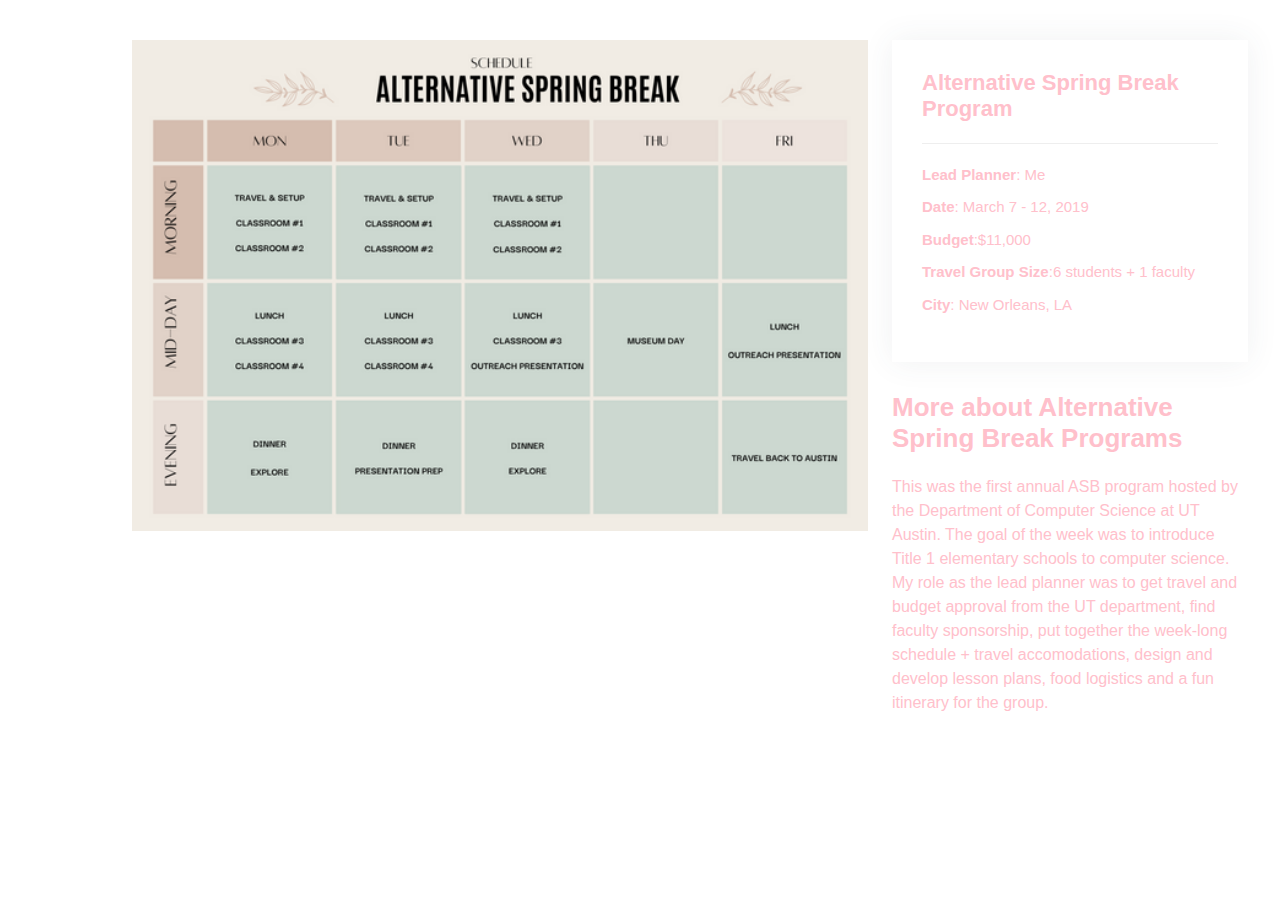
<file: public/asb.html>
<!DOCTYPE html>
<html lang="en">

<head>
  <meta charset="utf-8">
  <meta content="width=device-width, initial-scale=1.0" name="viewport">

  <title>Portfolio Details - Personal Bootstrap Template</title>
  <meta content="" name="description">
  <meta content="" name="keywords">

  <!-- Favicons -->
  <link href="assets/img/favicon.png" rel="icon">
  <link href="assets/img/apple-touch-icon.png" rel="apple-touch-icon">

  <!-- Google Fonts -->
  <link
    href="https://fonts.googleapis.com/css?family=Open+Sans:300,300i,400,400i,600,600i,700,700i|Raleway:300,300i,400,400i,500,500i,600,600i,700,700i|Poppins:300,300i,400,400i,500,500i,600,600i,700,700i"
    rel="stylesheet">

  <!-- Vendor CSS Files -->
  <link href="assets/vendor/aos/aos.css" rel="stylesheet">
  <link href="assets/vendor/bootstrap/css/bootstrap.min.css" rel="stylesheet">
  <link href="assets/vendor/bootstrap-icons/bootstrap-icons.css" rel="stylesheet">
  <link href="assets/vendor/boxicons/css/boxicons.min.css" rel="stylesheet">
  <link href="assets/vendor/glightbox/css/glightbox.min.css" rel="stylesheet">
  <link href="assets/vendor/swiper/swiper-bundle.min.css" rel="stylesheet">

  <!-- Template Main CSS File -->
  <link href="assets/css/style.css" rel="stylesheet">

  <!-- =======================================================
  * Template Name: MyResume - v4.7.0
  * Template URL: https://bootstrapmade.com/free-html-bootstrap-template-my-resume/
  * Author: BootstrapMade.com
  * License: https://bootstrapmade.com/license/
  ======================================================== -->
</head>

<body>

  <main id="main">

    <!-- ======= Portfolio Details Section ======= -->
    <section id="portfolio-details" class="portfolio-details">
      <div class="container">

        <div class="row gy-4">

          <div class="col-lg-8">
            <div class="portfolio-details-slider swiper">
              <div class="swiper-wrapper align-items-center">

                <div class="swiper-slide">
                  <img src="assets/img/portfolio/asb1.png" alt="">
                </div>

              </div>
              <div class="swiper-pagination"></div>
            </div>
          </div>

          <div class="col-lg-4">
            <div class="portfolio-info">
              <h3>Alternative Spring Break Program</h3>
              <ul>
                <li><strong>Lead Planner</strong>: Me</li>
                <li><strong>Date</strong>: March 7 - 12, 2019</li>
                <li><strong>Budget</strong>:$11,000</li>
                <li><strong>Travel Group Size</strong>:6 students + 1 faculty</li>
                <li><strong>City</strong>: New Orleans, LA</li>
              </ul>
            </div>
            <div class="portfolio-description">
              <h2>More about Alternative Spring Break Programs</h2>
              <p>
                This was the first annual ASB program hosted by the Department of Computer Science at UT Austin. The
                goal of the week was to introduce Title 1 elementary schools to computer science. My role as the lead
                planner was to get travel and budget approval from the UT department, find faculty sponsorship, put
                together the week-long schedule + travel accomodations, design and develop lesson plans, food logistics
                and a fun itinerary for the group. </p>
            </div>
          </div>

        </div>

      </div>
    </section><!-- End Portfolio Details Section -->

  </main><!-- End #main -->

  <div id="preloader"></div>
  <a href="#" class="back-to-top d-flex align-items-center justify-content-center"><i
      class="bi bi-arrow-up-short"></i></a>

  <!-- Vendor JS Files -->
  <script src="assets/vendor/purecounter/purecounter.js"></script>
  <script src="assets/vendor/aos/aos.js"></script>
  <script src="assets/vendor/bootstrap/js/bootstrap.bundle.min.js"></script>
  <script src="assets/vendor/glightbox/js/glightbox.min.js"></script>
  <script src="assets/vendor/isotope-layout/isotope.pkgd.min.js"></script>
  <script src="assets/vendor/swiper/swiper-bundle.min.js"></script>
  <script src="assets/vendor/typed.js/typed.min.js"></script>
  <script src="assets/vendor/waypoints/noframework.waypoints.js"></script>
  <script src="assets/vendor/php-email-form/validate.js"></script>

  <!-- Template Main JS File -->
  <script src="assets/js/main.js"></script>

</body>

</html>
</file>
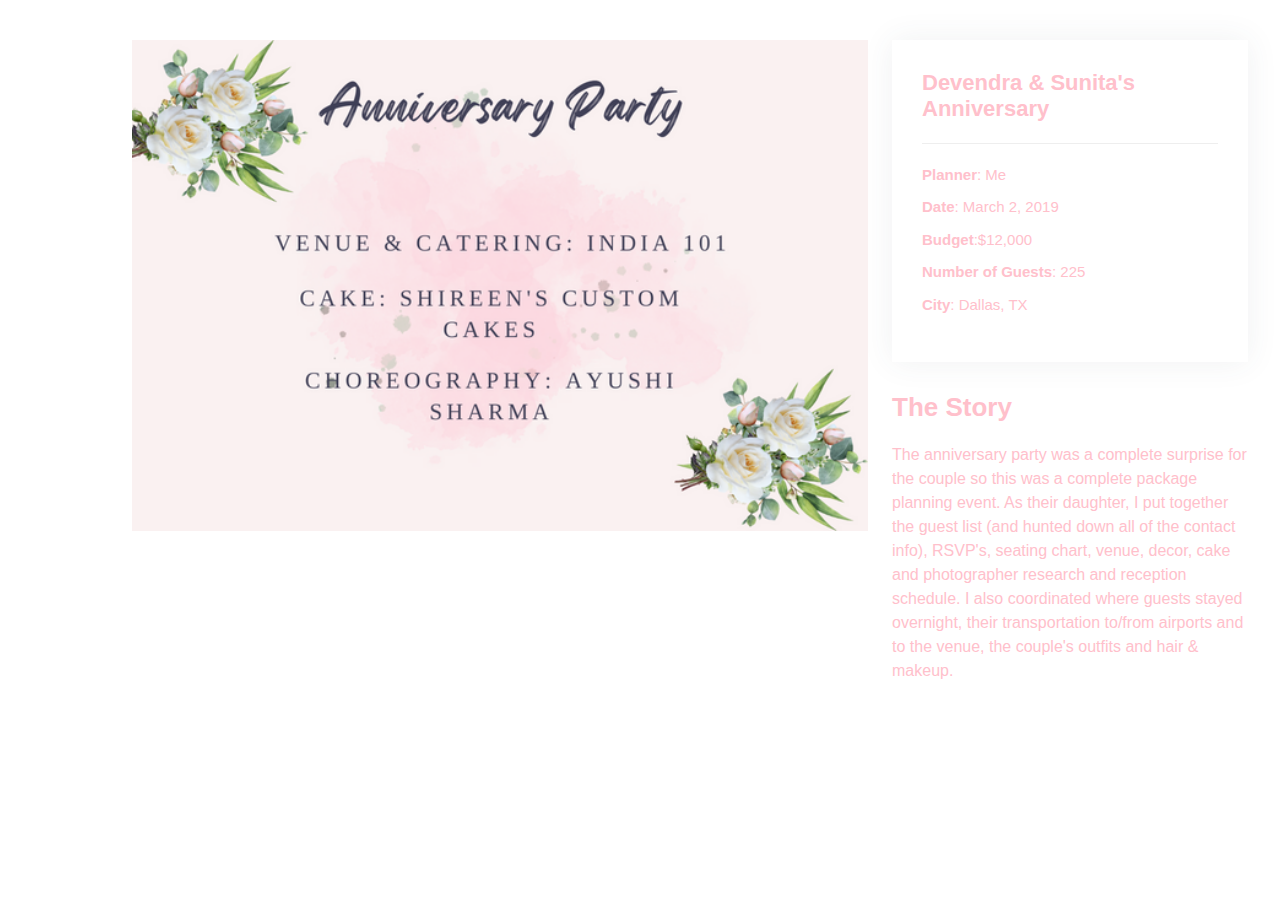
<file: public/dsanniversary.html>
<!DOCTYPE html>
<html lang="en">

<head>
  <meta charset="utf-8">
  <meta content="width=device-width, initial-scale=1.0" name="viewport">

  <title>Devendra & Sunita's Anniversary</title>
  <meta content="" name="description">
  <meta content="" name="keywords">

  <!-- Favicons -->
  <link href="assets/img/favicon.png" rel="icon">
  <link href="assets/img/apple-touch-icon.png" rel="apple-touch-icon">

  <!-- Google Fonts -->
  <link
    href="https://fonts.googleapis.com/css?family=Open+Sans:300,300i,400,400i,600,600i,700,700i|Raleway:300,300i,400,400i,500,500i,600,600i,700,700i|Poppins:300,300i,400,400i,500,500i,600,600i,700,700i"
    rel="stylesheet">

  <!-- Vendor CSS Files -->
  <link href="assets/vendor/aos/aos.css" rel="stylesheet">
  <link href="assets/vendor/bootstrap/css/bootstrap.min.css" rel="stylesheet">
  <link href="assets/vendor/bootstrap-icons/bootstrap-icons.css" rel="stylesheet">
  <link href="assets/vendor/boxicons/css/boxicons.min.css" rel="stylesheet">
  <link href="assets/vendor/glightbox/css/glightbox.min.css" rel="stylesheet">
  <link href="assets/vendor/swiper/swiper-bundle.min.css" rel="stylesheet">

  <!-- Template Main CSS File -->
  <link href="assets/css/style.css" rel="stylesheet">

  <!-- =======================================================
  * Template Name: MyResume - v4.7.0
  * Template URL: https://bootstrapmade.com/free-html-bootstrap-template-my-resume/
  * Author: BootstrapMade.com
  * License: https://bootstrapmade.com/license/
  ======================================================== -->
</head>

<body>

  <main id="main">

    <!-- ======= Portfolio Details Section ======= -->
    <section id="portfolio-details" class="portfolio-details">
      <div class="container">

        <div class="row gy-4">

          <div class="col-lg-8">
            <div class="portfolio-details-slider swiper">
              <div class="swiper-wrapper align-items-center">

                <div class="swiper-slide">
                  <img src="assets/img/portfolio/dsgupta1.png" alt="">
                </div>

              </div>
              <div class="swiper-pagination"></div>
            </div>
          </div>

          <div class="col-lg-4">
            <div class="portfolio-info">
              <h3>Devendra & Sunita's Anniversary</h3>
              <ul>
                <li><strong>Planner</strong>: Me</li>
                <li><strong>Date</strong>: March 2, 2019</li>
                <li><strong>Budget</strong>:$12,000</li>
                <li><strong>Number of Guests</strong>: 225</li>
                <li><strong>City</strong>: Dallas, TX</li>
              </ul>
            </div>
            <div class="portfolio-description">
              <h2>The Story</h2>
              <p>
                The anniversary party was a complete surprise for the couple so this was a complete package planning
                event. As their daughter, I put together the guest list (and hunted down all of the contact info),
                RSVP's, seating chart, venue,
                decor, cake and photographer research and reception schedule. I also coordinated where guests stayed
                overnight, their transportation to/from airports and to the venue, the couple's outfits and hair &
                makeup. </p>
            </div>
          </div>

        </div>

      </div>
    </section><!-- End Portfolio Details Section -->

  </main><!-- End #main -->

  <div id="preloader"></div>
  <a href="#" class="back-to-top d-flex align-items-center justify-content-center"><i
      class="bi bi-arrow-up-short"></i></a>

  <!-- Vendor JS Files -->
  <script src="assets/vendor/purecounter/purecounter.js"></script>
  <script src="assets/vendor/aos/aos.js"></script>
  <script src="assets/vendor/bootstrap/js/bootstrap.bundle.min.js"></script>
  <script src="assets/vendor/glightbox/js/glightbox.min.js"></script>
  <script src="assets/vendor/isotope-layout/isotope.pkgd.min.js"></script>
  <script src="assets/vendor/swiper/swiper-bundle.min.js"></script>
  <script src="assets/vendor/typed.js/typed.min.js"></script>
  <script src="assets/vendor/waypoints/noframework.waypoints.js"></script>
  <script src="assets/vendor/php-email-form/validate.js"></script>

  <!-- Template Main JS File -->
  <script src="assets/js/main.js"></script>

</body>

</html>
</file>
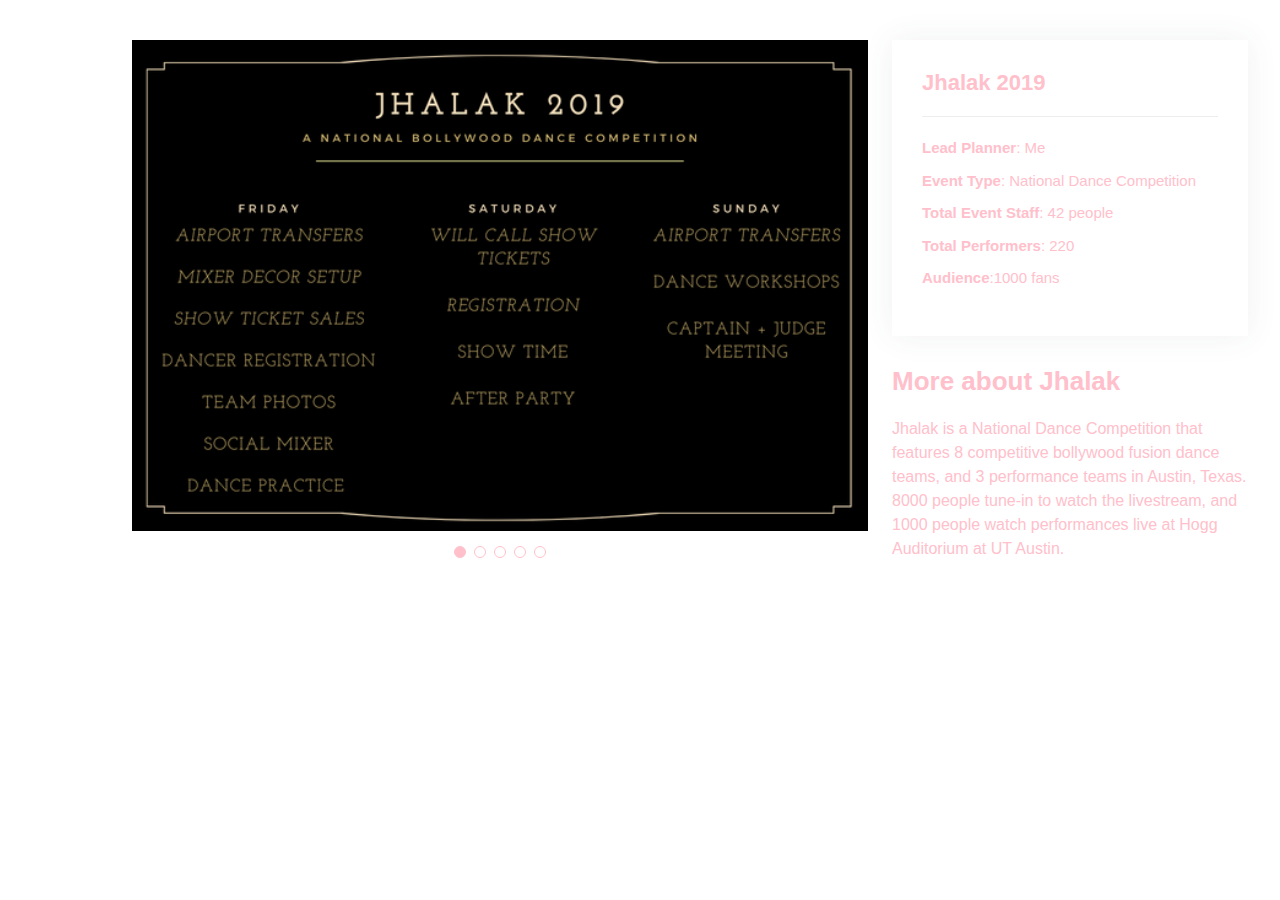
<file: public/jhalak.html>
<!DOCTYPE html>
<html lang="en">

<head>
  <meta charset="utf-8">
  <meta content="width=device-width, initial-scale=1.0" name="viewport">

  <title>Portfolio Details - Personal Bootstrap Template</title>
  <meta content="" name="description">
  <meta content="" name="keywords">

  <!-- Favicons -->
  <link href="assets/img/favicon.png" rel="icon">
  <link href="assets/img/apple-touch-icon.png" rel="apple-touch-icon">

  <!-- Google Fonts -->
  <link
    href="https://fonts.googleapis.com/css?family=Open+Sans:300,300i,400,400i,600,600i,700,700i|Raleway:300,300i,400,400i,500,500i,600,600i,700,700i|Poppins:300,300i,400,400i,500,500i,600,600i,700,700i"
    rel="stylesheet">

  <!-- Vendor CSS Files -->
  <link href="assets/vendor/aos/aos.css" rel="stylesheet">
  <link href="assets/vendor/bootstrap/css/bootstrap.min.css" rel="stylesheet">
  <link href="assets/vendor/bootstrap-icons/bootstrap-icons.css" rel="stylesheet">
  <link href="assets/vendor/boxicons/css/boxicons.min.css" rel="stylesheet">
  <link href="assets/vendor/glightbox/css/glightbox.min.css" rel="stylesheet">
  <link href="assets/vendor/swiper/swiper-bundle.min.css" rel="stylesheet">

  <!-- Template Main CSS File -->
  <link href="assets/css/style.css" rel="stylesheet">

  <!-- =======================================================
  * Template Name: MyResume - v4.7.0
  * Template URL: https://bootstrapmade.com/free-html-bootstrap-template-my-resume/
  * Author: BootstrapMade.com
  * License: https://bootstrapmade.com/license/
  ======================================================== -->
</head>

<body>

  <main id="main">

    <!-- ======= Portfolio Details Section ======= -->
    <section id="portfolio-details" class="portfolio-details">
      <div class="container">

        <div class="row gy-4">

          <div class="col-lg-8">
            <div class="portfolio-details-slider swiper">
              <div class="swiper-wrapper align-items-center">

                <div class="swiper-slide">
                  <img src="assets/img/portfolio/jevents1.png" alt="">
                </div>

                <div class="swiper-slide">
                  <img src="assets/img/portfolio/jevents2.png" alt="">
                </div>

                <div class="swiper-slide">
                  <img src="assets/img/portfolio/jevents3.png" alt="">
                </div>

                <div class="swiper-slide">
                  <img src="assets/img/portfolio/jevents4.png" alt="">
                </div>

                <div class="swiper-slide">
                  <iframe width="600" height="400" src="https://www.youtube.com/embed/M6PgWkA6PFI"
                    title="YouTube video player" frameborder="0"
                    allow="accelerometer; autoplay; clipboard-write; encrypted-media; gyroscope; picture-in-picture"
                    allowfullscreen></iframe>
                </div>

              </div>
              <div class="swiper-pagination"></div>
            </div>
          </div>

          <div class="col-lg-4">
            <div class="portfolio-info">
              <h3>Jhalak 2019</h3>
              <ul>
                <li><strong>Lead Planner</strong>: Me</li>
                <li><strong>Event Type</strong>: National Dance Competition</li>
                <li><strong>Total Event Staff</strong>: 42 people</li>
                <li><strong>Total Performers</strong>: 220</li>
                <li><strong>Audience</strong>:1000 fans</li>
              </ul>
            </div>
            <div class="portfolio-description">
              <h2>More about Jhalak</h2>
              <p>
                Jhalak is a National Dance Competition that features 8 competitive bollywood fusion dance teams, and 3
                performance teams in Austin, Texas. 8000 people tune-in to watch the livestream, and 1000 people watch
                performances live at Hogg
                Auditorium at UT Austin. </p>
            </div>
          </div>

        </div>

      </div>
    </section><!-- End Portfolio Details Section -->

  </main><!-- End #main -->

  <div id="preloader"></div>
  <a href="#" class="back-to-top d-flex align-items-center justify-content-center"><i
      class="bi bi-arrow-up-short"></i></a>

  <!-- Vendor JS Files -->
  <script src="assets/vendor/purecounter/purecounter.js"></script>
  <script src="assets/vendor/aos/aos.js"></script>
  <script src="assets/vendor/bootstrap/js/bootstrap.bundle.min.js"></script>
  <script src="assets/vendor/glightbox/js/glightbox.min.js"></script>
  <script src="assets/vendor/isotope-layout/isotope.pkgd.min.js"></script>
  <script src="assets/vendor/swiper/swiper-bundle.min.js"></script>
  <script src="assets/vendor/typed.js/typed.min.js"></script>
  <script src="assets/vendor/waypoints/noframework.waypoints.js"></script>
  <script src="assets/vendor/php-email-form/validate.js"></script>

  <!-- Template Main JS File -->
  <script src="assets/js/main.js"></script>

</body>

</html>
</file>
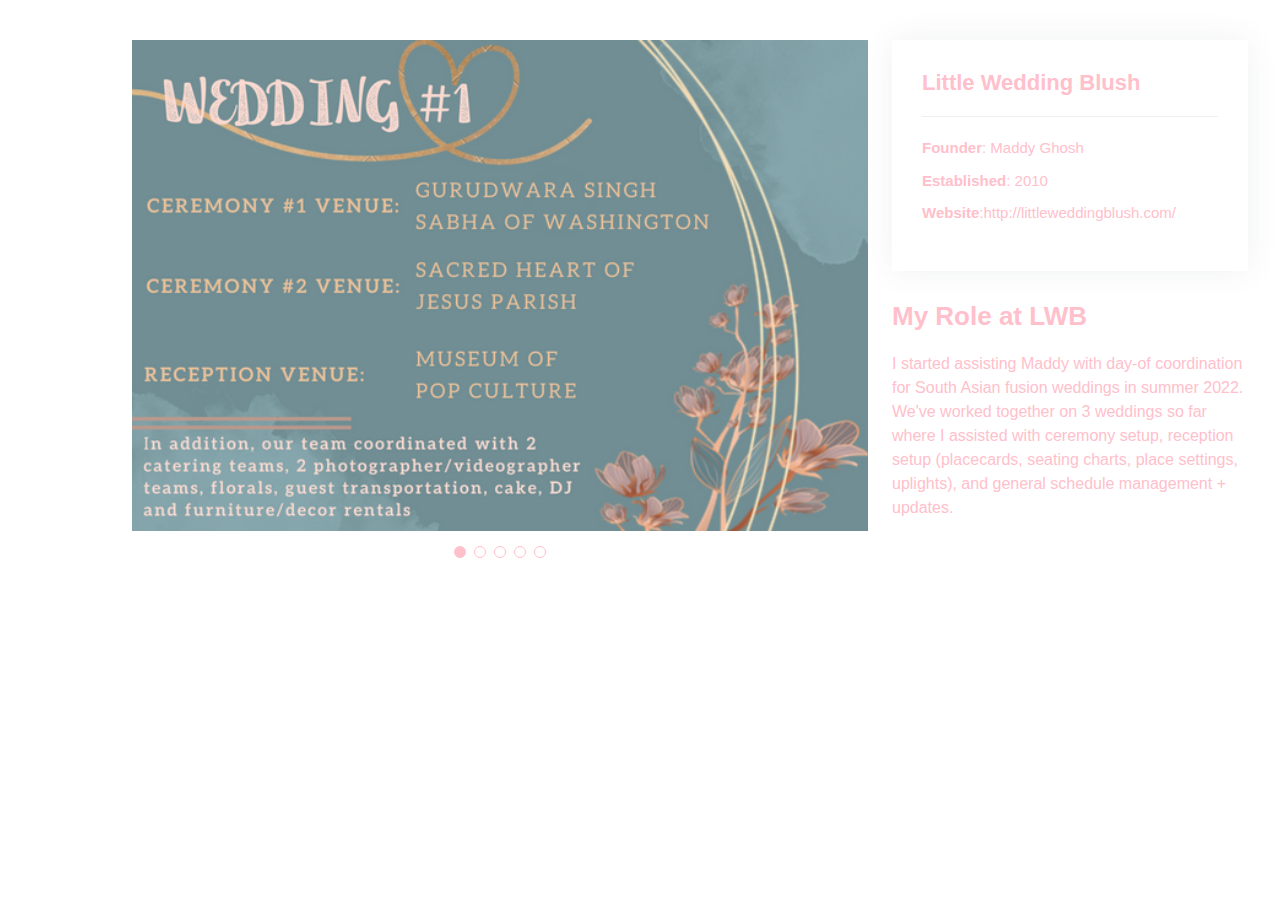
<file: public/lwb.html>
<!DOCTYPE html>
<html lang="en">

<head>
  <meta charset="utf-8">
  <meta content="width=device-width, initial-scale=1.0" name="viewport">

  <title>Little Wedding Blush Details</title>
  <meta content="" name="description">
  <meta content="" name="keywords">

  <!-- Favicons -->
  <link href="assets/img/favicon.png" rel="icon">
  <link href="assets/img/apple-touch-icon.png" rel="apple-touch-icon">

  <!-- Google Fonts -->
  <link
    href="https://fonts.googleapis.com/css?family=Open+Sans:300,300i,400,400i,600,600i,700,700i|Raleway:300,300i,400,400i,500,500i,600,600i,700,700i|Poppins:300,300i,400,400i,500,500i,600,600i,700,700i"
    rel="stylesheet">

  <!-- Vendor CSS Files -->
  <link href="assets/vendor/aos/aos.css" rel="stylesheet">
  <link href="assets/vendor/bootstrap/css/bootstrap.min.css" rel="stylesheet">
  <link href="assets/vendor/bootstrap-icons/bootstrap-icons.css" rel="stylesheet">
  <link href="assets/vendor/boxicons/css/boxicons.min.css" rel="stylesheet">
  <link href="assets/vendor/glightbox/css/glightbox.min.css" rel="stylesheet">
  <link href="assets/vendor/swiper/swiper-bundle.min.css" rel="stylesheet">

  <!-- Template Main CSS File -->
  <link href="assets/css/style.css" rel="stylesheet">

  <!-- =======================================================
  * Template Name: MyResume - v4.7.0
  * Template URL: https://bootstrapmade.com/free-html-bootstrap-template-my-resume/
  * Author: BootstrapMade.com
  * License: https://bootstrapmade.com/license/
  ======================================================== -->
</head>

<body>

  <main id="main">

    <!-- ======= Portfolio Details Section ======= -->
    <section id="portfolio-details" class="portfolio-details">
      <div class="container">

        <div class="row gy-4">

          <div class="col-lg-8">
            <div class="portfolio-details-slider swiper">
              <div class="swiper-wrapper align-items-center">

                <div class="swiper-slide">
                  <img src="assets/img/portfolio/lwb1.png" alt="">
                </div>

                <div class="swiper-slide">
                  <img src="assets/img/portfolio/lwb2.png" alt="">
                </div>

                <div class="swiper-slide">
                  <img src="assets/img/portfolio/lwb3.png" alt="">
                </div>

                <div class="swiper-slide">
                  <img src="assets/img/portfolio/lwb4.png" alt="">
                </div>

                <div class="swiper-slide">
                  <img src="assets/img/portfolio/lwb5.png" alt="">
                </div>

              </div>
              <div class="swiper-pagination"></div>
            </div>
          </div>

          <div class="col-lg-4">
            <div class="portfolio-info">
              <h3>Little Wedding Blush</h3>
              <ul>
                <li><strong>Founder</strong>: Maddy Ghosh</li>
                <li><strong>Established</strong>: 2010</li>
                <li><strong>Website</strong>:http://littleweddingblush.com/</li>
              </ul>
            </div>
            <div class="portfolio-description">
              <h2>My Role at LWB</h2>
              <p>
                I started assisting Maddy with day-of coordination for South Asian fusion weddings in summer 2022. We've
                worked together on 3 weddings so far where I assisted with ceremony setup, reception setup (placecards,
                seating charts, place
                settings, uplights), and general
                schedule management + updates. </p>
            </div>
          </div>

        </div>

      </div>
    </section><!-- End Portfolio Details Section -->

  </main><!-- End #main -->

  <div id="preloader"></div>
  <a href="#" class="back-to-top d-flex align-items-center justify-content-center"><i
      class="bi bi-arrow-up-short"></i></a>

  <!-- Vendor JS Files -->
  <script src="assets/vendor/purecounter/purecounter.js"></script>
  <script src="assets/vendor/aos/aos.js"></script>
  <script src="assets/vendor/bootstrap/js/bootstrap.bundle.min.js"></script>
  <script src="assets/vendor/glightbox/js/glightbox.min.js"></script>
  <script src="assets/vendor/isotope-layout/isotope.pkgd.min.js"></script>
  <script src="assets/vendor/swiper/swiper-bundle.min.js"></script>
  <script src="assets/vendor/typed.js/typed.min.js"></script>
  <script src="assets/vendor/waypoints/noframework.waypoints.js"></script>
  <script src="assets/vendor/php-email-form/validate.js"></script>

  <!-- Template Main JS File -->
  <script src="assets/js/main.js"></script>

</body>

</html>
</file>
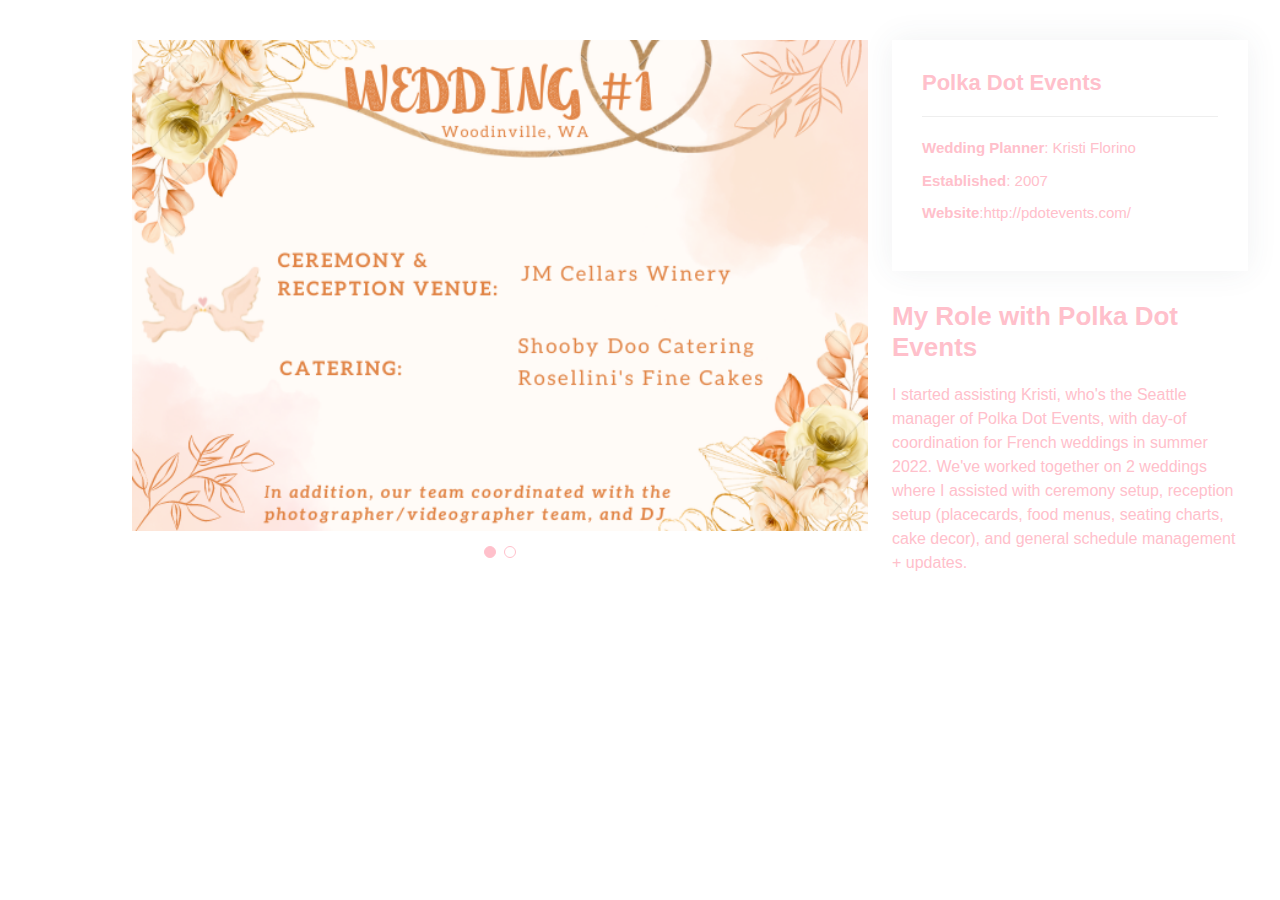
<file: public/pdotevents.html>
<!DOCTYPE html>
<html lang="en">

<head>
  <meta charset="utf-8">
  <meta content="width=device-width, initial-scale=1.0" name="viewport">

  <title>Polka Dot Events</title>
  <meta content="" name="description">
  <meta content="" name="keywords">

  <!-- Favicons -->
  <link href="assets/img/favicon.png" rel="icon">
  <link href="assets/img/apple-touch-icon.png" rel="apple-touch-icon">

  <!-- Google Fonts -->
  <link
    href="https://fonts.googleapis.com/css?family=Open+Sans:300,300i,400,400i,600,600i,700,700i|Raleway:300,300i,400,400i,500,500i,600,600i,700,700i|Poppins:300,300i,400,400i,500,500i,600,600i,700,700i"
    rel="stylesheet">

  <!-- Vendor CSS Files -->
  <link href="assets/vendor/aos/aos.css" rel="stylesheet">
  <link href="assets/vendor/bootstrap/css/bootstrap.min.css" rel="stylesheet">
  <link href="assets/vendor/bootstrap-icons/bootstrap-icons.css" rel="stylesheet">
  <link href="assets/vendor/boxicons/css/boxicons.min.css" rel="stylesheet">
  <link href="assets/vendor/glightbox/css/glightbox.min.css" rel="stylesheet">
  <link href="assets/vendor/swiper/swiper-bundle.min.css" rel="stylesheet">

  <!-- Template Main CSS File -->
  <link href="assets/css/style.css" rel="stylesheet">

  <!-- =======================================================
  * Template Name: MyResume - v4.7.0
  * Template URL: https://bootstrapmade.com/free-html-bootstrap-template-my-resume/
  * Author: BootstrapMade.com
  * License: https://bootstrapmade.com/license/
  ======================================================== -->
</head>

<body>

  <main id="main">

    <!-- ======= Portfolio Details Section ======= -->
    <section id="portfolio-details" class="portfolio-details">
      <div class="container">

        <div class="row gy-4">

          <div class="col-lg-8">
            <div class="portfolio-details-slider swiper">
              <div class="swiper-wrapper align-items-center">

                <div class="swiper-slide">
                  <img src="assets/img/portfolio/pde1.png" alt="">
                </div>

                <div class="swiper-slide">
                  <img src="assets/img/portfolio/pde2.png" alt="">
                </div>

              </div>
              <div class="swiper-pagination"></div>
            </div>
          </div>

          <div class="col-lg-4">
            <div class="portfolio-info">
              <h3>Polka Dot Events</h3>
              <ul>
                <li><strong>Wedding Planner</strong>: Kristi Florino</li>
                <li><strong>Established</strong>: 2007</li>
                <li><strong>Website</strong>:http://pdotevents.com/</li>
              </ul>
            </div>
            <div class="portfolio-description">
              <h2>My Role with Polka Dot Events</h2>
              <p>
                I started assisting Kristi, who's the Seattle manager of Polka Dot Events, with day-of coordination for
                French weddings in summer 2022. We've worked together on 2 weddings where I assisted with ceremony
                setup, reception setup
                (placecards, food menus, seating charts, cake decor), and general
                schedule management + updates. </p>
            </div>
          </div>

        </div>

      </div>
    </section><!-- End Portfolio Details Section -->

  </main><!-- End #main -->

  <div id="preloader"></div>
  <a href="#" class="back-to-top d-flex align-items-center justify-content-center"><i
      class="bi bi-arrow-up-short"></i></a>

  <!-- Vendor JS Files -->
  <script src="assets/vendor/purecounter/purecounter.js"></script>
  <script src="assets/vendor/aos/aos.js"></script>
  <script src="assets/vendor/bootstrap/js/bootstrap.bundle.min.js"></script>
  <script src="assets/vendor/glightbox/js/glightbox.min.js"></script>
  <script src="assets/vendor/isotope-layout/isotope.pkgd.min.js"></script>
  <script src="assets/vendor/swiper/swiper-bundle.min.js"></script>
  <script src="assets/vendor/typed.js/typed.min.js"></script>
  <script src="assets/vendor/waypoints/noframework.waypoints.js"></script>
  <script src="assets/vendor/php-email-form/validate.js"></script>

  <!-- Template Main JS File -->
  <script src="assets/js/main.js"></script>

</body>

</html>
</file>
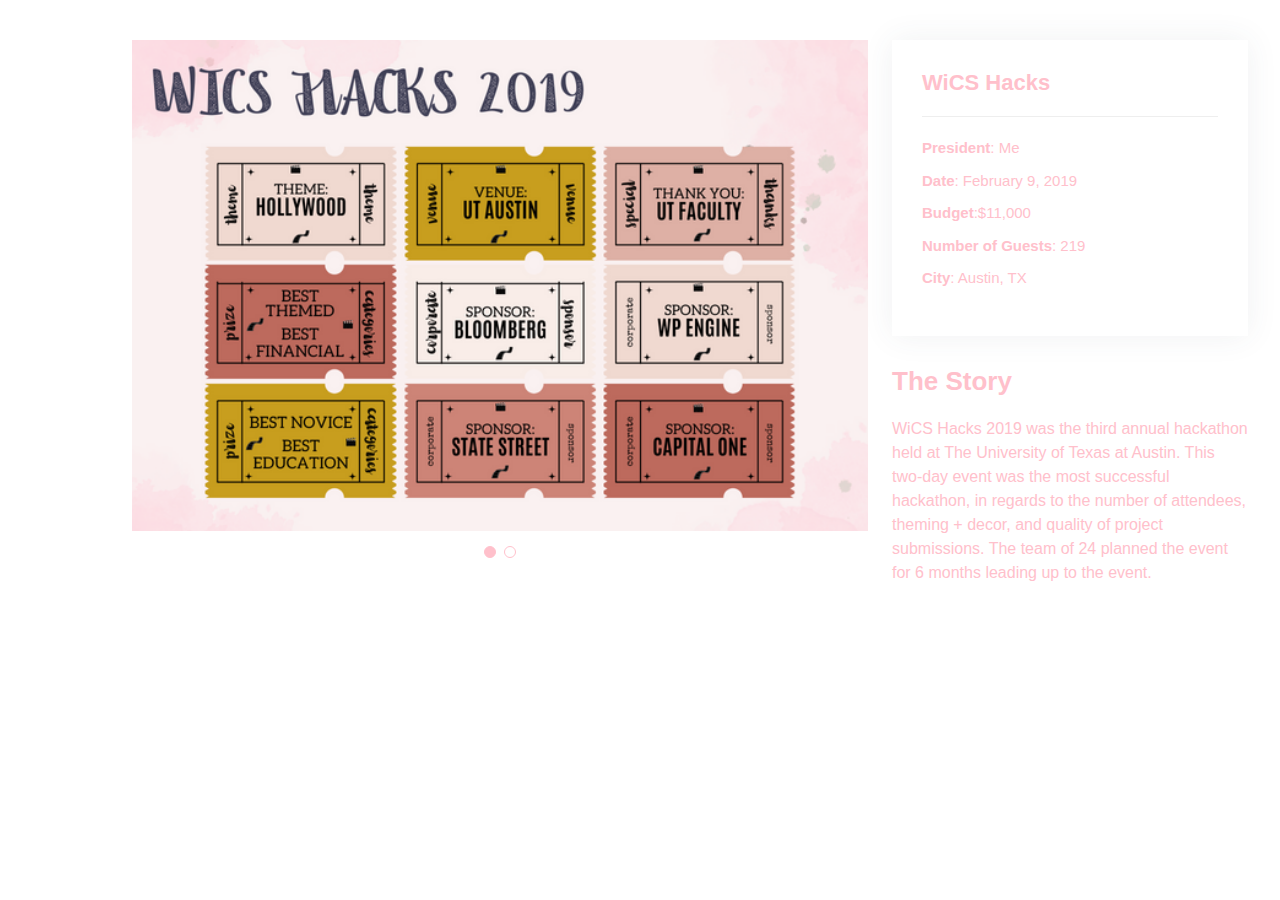
<file: public/wicshacks.html>
<!DOCTYPE html>
<html lang="en">

<head>
  <meta charset="utf-8">
  <meta content="width=device-width, initial-scale=1.0" name="viewport">

  <title>WiCS Hacks 2019</title>
  <meta content="" name="description">
  <meta content="" name="keywords">

  <!-- Favicons -->
  <link href="assets/img/favicon.png" rel="icon">
  <link href="assets/img/apple-touch-icon.png" rel="apple-touch-icon">

  <!-- Google Fonts -->
  <link
    href="https://fonts.googleapis.com/css?family=Open+Sans:300,300i,400,400i,600,600i,700,700i|Raleway:300,300i,400,400i,500,500i,600,600i,700,700i|Poppins:300,300i,400,400i,500,500i,600,600i,700,700i"
    rel="stylesheet">

  <!-- Vendor CSS Files -->
  <link href="assets/vendor/aos/aos.css" rel="stylesheet">
  <link href="assets/vendor/bootstrap/css/bootstrap.min.css" rel="stylesheet">
  <link href="assets/vendor/bootstrap-icons/bootstrap-icons.css" rel="stylesheet">
  <link href="assets/vendor/boxicons/css/boxicons.min.css" rel="stylesheet">
  <link href="assets/vendor/glightbox/css/glightbox.min.css" rel="stylesheet">
  <link href="assets/vendor/swiper/swiper-bundle.min.css" rel="stylesheet">

  <!-- Template Main CSS File -->
  <link href="assets/css/style.css" rel="stylesheet">

  <!-- =======================================================
  * Template Name: MyResume - v4.7.0
  * Template URL: https://bootstrapmade.com/free-html-bootstrap-template-my-resume/
  * Author: BootstrapMade.com
  * License: https://bootstrapmade.com/license/
  ======================================================== -->
</head>

<body>

  <main id="main">

    <!-- ======= Portfolio Details Section ======= -->
    <section id="portfolio-details" class="portfolio-details">
      <div class="container">

        <div class="row gy-4">

          <div class="col-lg-8">
            <div class="portfolio-details-slider swiper">
              <div class="swiper-wrapper align-items-center">

                <div class="swiper-slide">
                  <img src="assets/img/portfolio/wics1.png" alt="">
                </div>

                <div class="swiper-slide">
                  <img src="assets/img/portfolio/wics2.png" alt="">
                </div>

              </div>
              <div class="swiper-pagination"></div>
            </div>
          </div>

          <div class="col-lg-4">
            <div class="portfolio-info">
              <h3>WiCS Hacks</h3>
              <ul>
                <li><strong>President</strong>: Me</li>
                <li><strong>Date</strong>: February 9, 2019</li>
                <li><strong>Budget</strong>:$11,000</li>
                <li><strong>Number of Guests</strong>: 219</li>
                <li><strong>City</strong>: Austin, TX</li>
              </ul>
            </div>
            <div class="portfolio-description">
              <h2>The Story</h2>
              <p>
                WiCS Hacks 2019 was the third annual hackathon held at The University of Texas at Austin. This two-day
                event was the most successful hackathon, in regards to the number of attendees, theming + decor, and
                quality of project submissions. The team of 24 planned the event for 6 months leading up to the event.
              </p>
            </div>
          </div>

        </div>

      </div>
    </section><!-- End Portfolio Details Section -->

  </main><!-- End #main -->

  <div id="preloader"></div>
  <a href="#" class="back-to-top d-flex align-items-center justify-content-center"><i
      class="bi bi-arrow-up-short"></i></a>

  <!-- Vendor JS Files -->
  <script src="assets/vendor/purecounter/purecounter.js"></script>
  <script src="assets/vendor/aos/aos.js"></script>
  <script src="assets/vendor/bootstrap/js/bootstrap.bundle.min.js"></script>
  <script src="assets/vendor/glightbox/js/glightbox.min.js"></script>
  <script src="assets/vendor/isotope-layout/isotope.pkgd.min.js"></script>
  <script src="assets/vendor/swiper/swiper-bundle.min.js"></script>
  <script src="assets/vendor/typed.js/typed.min.js"></script>
  <script src="assets/vendor/waypoints/noframework.waypoints.js"></script>
  <script src="assets/vendor/php-email-form/validate.js"></script>

  <!-- Template Main JS File -->
  <script src="assets/js/main.js"></script>

</body>

</html>
</file>
<file: public/assets/css/style.css>
/**
* Template Name: MyResume - v4.7.0
* Template URL: https://bootstrapmade.com/free-html-bootstrap-template-my-resume/
* Author: BootstrapMade.com
* License: https://bootstrapmade.com/license/
*/

@secondary: #272829;

/*--------------------------------------------------------------
# General
--------------------------------------------------------------*/
body {
  font-family: "Lato", sans-serif;
  color: #FFC0CB;
}

a {
  color: #FFC0CB;
  text-decoration: none;
}

a:hover {
  color: #067ded;
  text-decoration: none;
}

h1,
h2,
h3,
h4,
h5,
h6 {
  font-family: "Lato", sans-serif;
}

/*--------------------------------------------------------------
# Back to top button
--------------------------------------------------------------*/
.back-to-top {
  position: fixed;
  visibility: hidden;
  opacity: 0;
  right: 15px;
  bottom: 15px;
  z-index: 996;
  background: #FFC0CB;
  width: 40px;
  height: 40px;
  border-radius: 50px;
  transition: all 0.4s;
}

.back-to-top i {
  font-size: 28px;
  color: #fff;
  line-height: 0;
}

.back-to-top:hover {
  background: #0678e3;
  color: #fff;
}

.back-to-top.active {
  visibility: visible;
  opacity: 1;
}

/*--------------------------------------------------------------
# Preloader
--------------------------------------------------------------*/
#preloader {
  position: fixed;
  top: 0;
  left: 0;
  right: 0;
  bottom: 0;
  z-index: 9999;
  overflow: hidden;
  background: #fff;
}

#preloader:before {
  content: "";
  position: fixed;
  top: calc(50% - 30px);
  left: calc(50% - 30px);
  border: 6px solid #FFC0CB;
  border-top-color: #fff;
  border-bottom-color: #fff;
  border-radius: 50%;
  width: 60px;
  height: 60px;
  -webkit-animation: animate-preloader 1s linear infinite;
  animation: animate-preloader 1s linear infinite;
}

@-webkit-keyframes animate-preloader {
  0% {
    transform: rotate(0deg);
  }

  100% {
    transform: rotate(360deg);
  }
}

@keyframes animate-preloader {
  0% {
    transform: rotate(0deg);
  }

  100% {
    transform: rotate(360deg);
  }
}

/*--------------------------------------------------------------
# Disable aos animation delay on mobile devices
--------------------------------------------------------------*/
@media screen and (max-width: 768px) {
  [data-aos-delay] {
    transition-delay: 0 !important;
  }
}

/*--------------------------------------------------------------
# Header
--------------------------------------------------------------*/
#header {
  position: fixed;
  top: 0;
  left: 0;
  bottom: 0;
  z-index: 9997;
  transition: all 0.5s;
  padding: 15px;
  overflow-y: auto;
}

@media (max-width: 992px) {
  #header {
    width: 300px;
    background: #fff;
    border-right: 1px solid #e6e9ec;
    left: -300px;
  }
}

@media (min-width: 992px) {
  #main {
    margin-left: 100px;
  }
}

/*--------------------------------------------------------------
# Navigation Menu
--------------------------------------------------------------*/
/**
* Desktop Navigation
*/
.nav-menu {
  padding: 0;
  display: block;
}

.nav-menu * {
  margin: 0;
  padding: 0;
  list-style: none;
}

.nav-menu>ul>li {
  position: relative;
  white-space: nowrap;
}

.nav-menu a,
.nav-menu a:focus {
  display: flex;
  align-items: center;
  color: #45505b;
  padding: 10px 18px;
  margin-bottom: 8px;
  transition: 0.3s;
  font-size: 15px;
  border-radius: 50px;
  background: #f2f3f5;
  height: 56px;
  width: 100%;
  overflow: hidden;
  transition: 0.3s;
}

.nav-menu a i,
.nav-menu a:focus i {
  font-size: 20px;
}

.nav-menu a span,
.nav-menu a:focus span {
  padding: 0 5px 0 7px;
  color: #45505b;
}

@media (min-width: 992px) {

  .nav-menu a,
  .nav-menu a:focus {
    width: 56px;
  }

  .nav-menu a span,
  .nav-menu a:focus span {
    display: none;
    color: #fff;
  }
}

.nav-menu a:hover,
.nav-menu .active,
.nav-menu .active:focus,
.nav-menu li:hover>a {
  color: #fff;
  background: #FFC0CB;
}

.nav-menu a:hover span,
.nav-menu .active span,
.nav-menu .active:focus span,
.nav-menu li:hover>a span {
  color: #fff;
}

.nav-menu a:hover,
.nav-menu li:hover>a {
  width: 100%;
  color: #fff;
}

.nav-menu a:hover span,
.nav-menu li:hover>a span {
  display: block;
}

/**
* Mobile Navigation
*/
.mobile-nav-toggle {
  position: fixed;
  right: 10px;
  top: 10px;
  z-index: 9998;
  border: 0;
  background: none;
  font-size: 28px;
  transition: all 0.4s;
  outline: none !important;
  line-height: 0;
  cursor: pointer;
  border-radius: 50px;
  padding: 5px;
}

.mobile-nav-toggle i {
  color: #45505b;
}

.mobile-nav-active {
  overflow: hidden;
}

.mobile-nav-active #header {
  left: 0;
}

.mobile-nav-active .mobile-nav-toggle {
  color: #fff;
  background-color: #FFC0CB;
}

/*--------------------------------------------------------------
# Hero Section
--------------------------------------------------------------*/
#hero {
  width: 100%;
  height: 100vh;
  background: url("../img/hero-bg.jpg") top right no-repeat;
  background-size: cover;
  position: relative;
}

@media (min-width: 992px) {
  #hero {
    padding-left: 160px;
  }
}

#hero:before {
  content: "";
  background: rgba(255, 255, 255, 0.8);
  position: absolute;
  bottom: 0;
  top: 0;
  left: 0;
  right: 0;
}

#hero h1 {
  margin: 0;
  font-size: 64px;
  font-weight: 700;
  line-height: 56px;
  color: #45505b;
}

#hero p {
  color: #45505b;
  margin: 15px 0 0 0;
  font-size: 26px;
  font-family: "Poppins", sans-serif;
}

#hero p span {
  color: #fc9aab;
  letter-spacing: 1px;
  font-weight: bold;
}

#hero .social-links {
  margin-top: 30px;
}

#hero .social-links a {
  font-size: 24px;
  display: inline-block;
  color: #45505b;
  line-height: 1;
  margin-right: 20px;
  transition: 0.3s;
}

#hero .social-links a:hover {
  color: #FFC0CB;
}

@media (max-width: 992px) {
  #hero {
    text-align: center;
  }

  #hero h1 {
    font-size: 32px;
    line-height: 36px;
  }

  #hero p {
    margin-top: 10px;
    font-size: 20px;
    line-height: 24px;
  }
}

/*--------------------------------------------------------------
# Sections General
--------------------------------------------------------------*/
section {
  padding: 60px 0;
  overflow: hidden;
}

.section-title {
  text-align: center;
  padding-bottom: 30px;
}

.section-title h2 {
  font-size: 32px;
  font-weight: bold;
  text-transform: uppercase;
  margin-bottom: 20px;
  padding-bottom: 20px;
  position: relative;
  color: #45505b;
}

.section-title h2::before {
  content: "";
  position: absolute;
  display: block;
  width: 120px;
  height: 1px;
  background: #ddd;
  bottom: 1px;
  left: calc(50% - 60px);
}

.section-title h2::after {
  content: "";
  position: absolute;
  display: block;
  width: 40px;
  height: 3px;
  background: #FFC0CB;
  bottom: 0;
  left: calc(50% - 20px);
}

.section-title p {
  margin-bottom: 0;
}

/*--------------------------------------------------------------
# About
--------------------------------------------------------------*/
.about .content h3 {
  font-weight: 700;
  font-size: 26px;
  color: #728394;
}

.about .content ul {
  list-style: none;
  padding: 0;
}

.about .content ul li {
  margin-bottom: 20px;
  display: flex;
  align-items: center;
}

.about .content ul strong {
  margin-right: 10px;
}

.about .content ul i {
  font-size: 16px;
  margin-right: 5px;
  color: #FFC0CB;
  line-height: 0;
}

.about .content p:last-child {
  margin-bottom: 0;
}

/*--------------------------------------------------------------
# Facts
--------------------------------------------------------------*/
.facts .count-box {
  padding: 30px 30px 25px 30px;
  margin-top: 30px;
  width: 100%;
  position: relative;
  text-align: center;
  background: #fff;
}

.facts .count-box i {
  position: absolute;
  top: -25px;
  left: 50%;
  transform: translateX(-50%);
  font-size: 24px;
  background: #FFC0CB;
  color: #fff;
  border-radius: 50px;
  display: inline-flex;
  align-items: center;
  justify-content: center;
  width: 48px;
  height: 48px;
}

.facts .count-box span {
  font-size: 36px;
  display: block;
  font-weight: 600;
  color: #011426;
}

.facts .count-box p {
  padding: 0;
  margin: 0;
  font-family: "Raleway", sans-serif;
  font-size: 14px;
}

/*--------------------------------------------------------------
# Akills
--------------------------------------------------------------*/
.skills .progress {
  height: 60px;
  display: block;
  background: none;
  border-radius: 0;
}

.skills .progress .skill {
  padding: 10px 0;
  margin: 0;
  text-transform: uppercase;
  display: block;
  font-weight: 600;
  font-family: "Poppins", sans-serif;
  color: #45505b;
}

.skills .progress .skill .val {
  float: right;
  font-style: normal;
}

.skills .progress-bar-wrap {
  background: #f2f3f5;
}

.skills .progress-bar {
  width: 1px;
  height: 10px;
  transition: 0.9s;
  background-color: #FFC0CB;
}

/*--------------------------------------------------------------
# Resume
--------------------------------------------------------------*/
.resume .resume-title {
  font-size: 26px;
  font-weight: 700;
  margin-top: 20px;
  margin-bottom: 20px;
  color: #45505b;
}

.resume .resume-item {
  padding: 0 0 20px 20px;
  margin-top: -2px;
  border-left: 2px solid #FFC0CB;
  position: relative;
}

.resume .resume-item h4 {
  line-height: 18px;
  font-size: 18px;
  font-weight: 600;
  text-transform: uppercase;
  font-family: "Poppins", sans-serif;
  color: #FFC0CB;
  margin-bottom: 10px;
}

.resume .resume-item h5 {
  font-size: 16px;
  background: #f7f8f9;
  padding: 5px 15px;
  display: inline-block;
  font-weight: 600;
  margin-bottom: 10px;
}

.resume .resume-item ul {
  padding-left: 20px;
}

.resume .resume-item ul li {
  padding-bottom: 10px;
}

.resume .resume-item:last-child {
  padding-bottom: 0;
}

.resume .resume-item::before {
  content: "";
  position: absolute;
  width: 16px;
  height: 16px;
  border-radius: 50px;
  left: -9px;
  top: 0;
  background: #fff;
  border: 2px solid #FFC0CB;
}

/*--------------------------------------------------------------
# Portfolio
--------------------------------------------------------------*/
.portfolio .portfolio-item {
  margin-bottom: 30px;
}

.portfolio #portfolio-flters {
  padding: 0;
  margin: 0 auto 25px auto;
  list-style: none;
  text-align: center;
  background: #fff;
  border-radius: 50px;
  padding: 2px 15px;
}

.portfolio #portfolio-flters li {
  cursor: pointer;
  display: inline-block;
  padding: 10px 15px;
  font-size: 14px;
  font-weight: 600;
  line-height: 1;
  text-transform: uppercase;
  color: #272829;
  margin-bottom: 5px;
  transition: all 0.3s ease-in-out;
}

.portfolio #portfolio-flters li:hover,
.portfolio #portfolio-flters li.filter-active {
  color: #FFC0CB;
}

.portfolio #portfolio-flters li:last-child {
  margin-right: 0;
}

.portfolio .portfolio-wrap {
  transition: 0.3s;
  position: relative;
  overflow: hidden;
  z-index: 1;
  background: rgba(69, 80, 91, 0.8);
}

.portfolio .portfolio-wrap::before {
  content: "";
  background: rgba(255, 255, 255, 0.7);
  position: absolute;
  left: 30px;
  right: 30px;
  top: 30px;
  bottom: 30px;
  transition: all ease-in-out 0.3s;
  z-index: 2;
  opacity: 0;
}

.portfolio .portfolio-wrap .portfolio-info {
  opacity: 0;
  position: absolute;
  top: 0;
  left: 0;
  right: 0;
  bottom: 0;
  text-align: center;
  z-index: 3;
  transition: all ease-in-out 0.3s;
  display: flex;
  flex-direction: column;
  justify-content: center;
  align-items: center;
}

.portfolio .portfolio-wrap .portfolio-info::before {
  display: block;
  content: "";
  width: 48px;
  height: 48px;
  position: absolute;
  top: 35px;
  left: 35px;
  border-top: 3px solid #d7dce1;
  border-left: 3px solid #d7dce1;
  transition: all 0.5s ease 0s;
  z-index: 9994;
}

.portfolio .portfolio-wrap .portfolio-info::after {
  display: block;
  content: "";
  width: 48px;
  height: 48px;
  position: absolute;
  bottom: 35px;
  right: 35px;
  border-bottom: 3px solid #d7dce1;
  border-right: 3px solid #d7dce1;
  transition: all 0.5s ease 0s;
  z-index: 9994;
}

.portfolio .portfolio-wrap .portfolio-info h4 {
  font-size: 20px;
  color: #45505b;
  font-weight: 600;
}

.portfolio .portfolio-wrap .portfolio-info p {
  color: #45505b;
  font-size: 14px;
  text-transform: uppercase;
  padding: 0;
  margin: 0;
}

.portfolio .portfolio-wrap .portfolio-links {
  text-align: center;
  z-index: 4;
}

.portfolio .portfolio-wrap .portfolio-links a {
  color: #45505b;
  margin: 0 2px;
  font-size: 28px;
  display: inline-block;
  transition: 0.3s;
}

.portfolio .portfolio-wrap .portfolio-links a:hover {
  color: #148af9;
}

.portfolio .portfolio-wrap:hover::before {
  top: 0;
  left: 0;
  right: 0;
  bottom: 0;
  opacity: 1;
}

.portfolio .portfolio-wrap:hover .portfolio-info {
  opacity: 1;
}

.portfolio .portfolio-wrap:hover .portfolio-info::before {
  top: 15px;
  left: 15px;
}

.portfolio .portfolio-wrap:hover .portfolio-info::after {
  bottom: 15px;
  right: 15px;
}

/*--------------------------------------------------------------
# Portfolio Details
--------------------------------------------------------------*/
.portfolio-details {
  padding-top: 40px;
}

.portfolio-details .portfolio-details-slider img {
  width: 100%;
}

.portfolio-details .portfolio-details-slider .swiper-pagination {
  margin-top: 20px;
  position: relative;
}

.portfolio-details .portfolio-details-slider .swiper-pagination .swiper-pagination-bullet {
  width: 12px;
  height: 12px;
  background-color: #fff;
  opacity: 1;
  border: 1px solid #FFC0CB;
}

.portfolio-details .portfolio-details-slider .swiper-pagination .swiper-pagination-bullet-active {
  background-color: #FFC0CB;
}

.portfolio-details .portfolio-info {
  padding: 30px;
  box-shadow: 0px 0 30px rgba(69, 80, 91, 0.08);
}

.portfolio-details .portfolio-info h3 {
  font-size: 22px;
  font-weight: 700;
  margin-bottom: 20px;
  padding-bottom: 20px;
  border-bottom: 1px solid #eee;
}

.portfolio-details .portfolio-info ul {
  list-style: none;
  padding: 0;
  font-size: 15px;
}

.portfolio-details .portfolio-info ul li+li {
  margin-top: 10px;
}

.portfolio-details .portfolio-description {
  padding-top: 30px;
}

.portfolio-details .portfolio-description h2 {
  font-size: 26px;
  font-weight: 700;
  margin-bottom: 20px;
}

.portfolio-details .portfolio-description p {
  padding: 0;
}

/*--------------------------------------------------------------
# Services
--------------------------------------------------------------*/

.services .icon-box .icon {
  margin: 0 auto;
  width: 300px;
  height: 300px;
  display: flex;
  align-items: center;
  justify-content: center;
  transition: all ease-in-out 0.3s;
  position: relative;
  box-shadow: 0px 30px 90px 0px rgba(110, 123, 131, 0.05);
}

.services .icon-box .icon i {
  font-size: 36px;
  transition: 0.5s;
  position: relative;
}

.services .icon-box p {
  line-height: 24px;
  font-size: 14px;
  margin-bottom: 0;
}

.services .icon-box:hover {
  border-color: #fff;
  box-shadow: 0px 0 35px 0 rgba(0, 0, 0, 0.08);
}

.hovereffect {
  width: 100%;
  height: 100%;
  float: left;
  overflow: hidden;
  position: relative;
  text-align: center;
  cursor: default;
}

.hovereffect .overlay {
  position: absolute;
  overflow: hidden;
  width: 80%;
  height: 80%;
  left: 10%;
  top: 10%;
  border-bottom: 1px solid #FFF;
  border-top: 1px solid #FFF;
  -webkit-transition: opacity 0.35s, -webkit-transform 0.35s;
  transition: opacity 0.35s, transform 0.35s;
  -webkit-transform: scale(0, 1);
  -ms-transform: scale(0, 1);
  transform: scale(0, 1);
}

.hovereffect:hover .overlay {
  opacity: 1;
  filter: alpha(opacity=100);
  -webkit-transform: scale(1);
  -ms-transform: scale(1);
  transform: scale(1);
}

.hovereffect img {
  display: block;
  position: relative;
  -webkit-transition: all 0.35s;
  transition: all 0.35s;
  width: 100%;
  border-radius: 5px;
}

.hovereffect:hover img {
  filter: url('data:image/svg+xml;charset=utf-8,<svg xmlns="http://www.w3.org/2000/svg"><filter id="filter"><feComponentTransfer color-interpolation-filters="sRGB"><feFuncR type="linear" slope="0.6" /><feFuncG type="linear" slope="0.6" /><feFuncB type="linear" slope="0.6" /></feComponentTransfer></filter></svg>#filter');
  filter: brightness(0.1);
  -webkit-filter: brightness(0.1);
}

.hovereffect:hover img.light {
  filter: url('data:image/svg+xml;charset=utf-8,<svg xmlns="http://www.w3.org/2000/svg"><filter id="filter"><feComponentTransfer color-interpolation-filters="sRGB"><feFuncR type="linear" slope="0.6" /><feFuncG type="linear" slope="0.6" /><feFuncB type="linear" slope="0.6" /></feComponentTransfer></filter></svg>#filter');
  filter: brightness(0.3);
  -webkit-filter: brightness(0.3);
}

.hovereffect h2 {
  text-transform: uppercase;
  text-align: center;
  position: relative;
  font-size: 17px;
  background-color: transparent;
  color: #FFF;
  padding: 1em 0;
  opacity: 0;
  filter: alpha(opacity=0);
  -webkit-transition: opacity 0.35s, -webkit-transform 0.35s;
  transition: opacity 0.35s, transform 0.35s;
  -webkit-transform: translate3d(0, -100%, 0);
  transform: translate3d(0, -100%, 0);
}

.hovereffect a,
.hovereffect p {
  color: #FFF;
  padding: 1em 0;
  opacity: 0;
  filter: alpha(opacity=0);
  -webkit-transition: opacity 0.35s, -webkit-transform 0.35s;
  transition: opacity 0.35s, transform 0.35s;
  -webkit-transform: translate3d(0, 100%, 0);
  transform: translate3d(0, 100%, 0);
}

.hovereffect:hover a,
.hovereffect:hover p,
.hovereffect:hover h2 {
  opacity: 1;
  filter: alpha(opacity=100);
  -webkit-transform: translate3d(0, 0, 0);
  transform: translate3d(0, 0, 0);
}

/*--------------------------------------------------------------
# Testimonials
--------------------------------------------------------------*/
.testimonials .section-header {
  margin-bottom: 40px;
}

.testimonials .testimonials-carousel,
.testimonials .testimonials-slider {
  overflow: hidden;
}

.testimonials .testimonial-item {
  text-align: center;
}

.testimonials .testimonial-item .testimonial-img {
  width: 120px;
  border-radius: 50%;
  border: 4px solid #fff;
  margin: 0 auto;
}

.testimonials .testimonial-item h3 {
  font-size: 20px;
  font-weight: bold;
  margin: 10px 0 5px 0;
  color: #111;
}

.testimonials .testimonial-item h4 {
  font-size: 14px;
  color: #999;
  margin: 0 0 15px 0;
}

.testimonials .testimonial-item .quote-icon-left,
.testimonials .testimonial-item .quote-icon-right {
  color: #90c8fc;
  font-size: 26px;
}

.testimonials .testimonial-item .quote-icon-left {
  display: inline-block;
  left: -5px;
  position: relative;
}

.testimonials .testimonial-item .quote-icon-right {
  display: inline-block;
  right: -5px;
  position: relative;
  top: 10px;
}

.testimonials .testimonial-item p {
  font-style: italic;
  margin: 0 auto 15px auto;
}

.testimonials .swiper-pagination {
  margin-top: 20px;
  position: relative;
}

.testimonials .swiper-pagination .swiper-pagination-bullet {
  width: 12px;
  height: 12px;
  background-color: #fff;
  opacity: 1;
  border: 1px solid #FFC0CB;
}

.testimonials .swiper-pagination .swiper-pagination-bullet-active {
  background-color: #FFC0CB;
}

@media (min-width: 992px) {
  .testimonials .testimonial-item p {
    width: 80%;
  }
}

/*--------------------------------------------------------------
# Contact
--------------------------------------------------------------*/
.contact .info {
  width: 100%;
  background: #fff;
  height: 500px;
}

.contact .info i {
  font-size: 20px;
  color: #FFC0CB;
  float: left;
  width: 44px;
  height: 44px;
  background: #eef7ff;
  display: flex;
  justify-content: center;
  align-items: center;
  border-radius: 50px;
  transition: all 0.3s ease-in-out;
}

.contact .info h4 {
  padding: 0 0 0 60px;
  font-size: 22px;
  font-weight: 600;
  margin-bottom: 5px;
  color: #45505b;
}

.contact .info p {
  padding: 0 0 0 60px;
  margin-bottom: 0;
  font-size: 14px;
  color: #728394;
}

.contact .info .email,
.contact .info .phone {
  margin-top: 40px;
}

.contact .info .email:hover i,
.contact .info .address:hover i,
.contact .info .phone:hover i {
  background: #FFC0CB;
  color: #fff;
}

.contact .php-email-form {
  width: 100%;
  background: #fff;
}

.contact .php-email-form .form-group {
  padding-bottom: 8px;
}

.contact .php-email-form .error-message {
  display: none;
  color: #fff;
  background: #ed3c0d;
  text-align: left;
  padding: 15px;
  font-weight: 600;
}

.contact .php-email-form .error-message br+br {
  margin-top: 25px;
}

.contact .php-email-form .sent-message {
  display: none;
  color: #fff;
  background: #18d26e;
  text-align: center;
  padding: 15px;
  font-weight: 600;
}

.contact .php-email-form .loading {
  display: none;
  background: #fff;
  text-align: center;
  padding: 15px;
}

.contact .php-email-form .loading:before {
  content: "";
  display: inline-block;
  border-radius: 50%;
  width: 24px;
  height: 24px;
  margin: 0 10px -6px 0;
  border: 3px solid #18d26e;
  border-top-color: #eee;
  -webkit-animation: animate-loading 1s linear infinite;
  animation: animate-loading 1s linear infinite;
}

.contact .php-email-form input,
.contact .php-email-form textarea {
  border-radius: 4px;
  box-shadow: none;
  font-size: 14px;
}

.contact .php-email-form input {
  height: 44px;
}

.contact .php-email-form textarea {
  padding: 10px 12px;
}

.contact .php-email-form button[type=submit] {
  background: #FFC0CB;
  border: 0;
  padding: 10px 35px;
  color: #fff;
  transition: 0.4s;
  border-radius: 50px;
}

.contact .php-email-form button[type=submit]:hover {
  background: #0678e3;
}

@-webkit-keyframes animate-loading {
  0% {
    transform: rotate(0deg);
  }

  100% {
    transform: rotate(360deg);
  }
}

@keyframes animate-loading {
  0% {
    transform: rotate(0deg);
  }

  100% {
    transform: rotate(360deg);
  }
}

/*--------------------------------------------------------------
# Footer
--------------------------------------------------------------*/
#footer {
  background: #f7f8f9;
  color: #45505b;
  font-size: 14px;
  text-align: center;
  padding: 30px 0;
}

#footer h3 {
  font-size: 36px;
  font-weight: 700;
  position: relative;
  font-family: "Poppins", sans-serif;
  padding: 0;
  margin: 0 0 15px 0;
}

#footer p {
  font-size: 15;
  font-style: italic;
  padding: 0;
  margin: 0 0 40px 0;
}

#footer .social-links {
  margin: 0 0 40px 0;
}

#footer .social-links a {
  font-size: 18px;
  display: inline-block;
  background: #FFC0CB;
  color: #fff;
  line-height: 1;
  padding: 8px 0;
  margin-right: 4px;
  border-radius: 50%;
  text-align: center;
  width: 36px;
  height: 36px;
  transition: 0.3s;
}

#footer .social-links a:hover {
  background: #0678e3;
  color: #fff;
  text-decoration: none;
}

#footer .copyright {
  margin: 0 0 5px 0;
}

#footer .credits {
  font-size: 13px;
}
</file>
